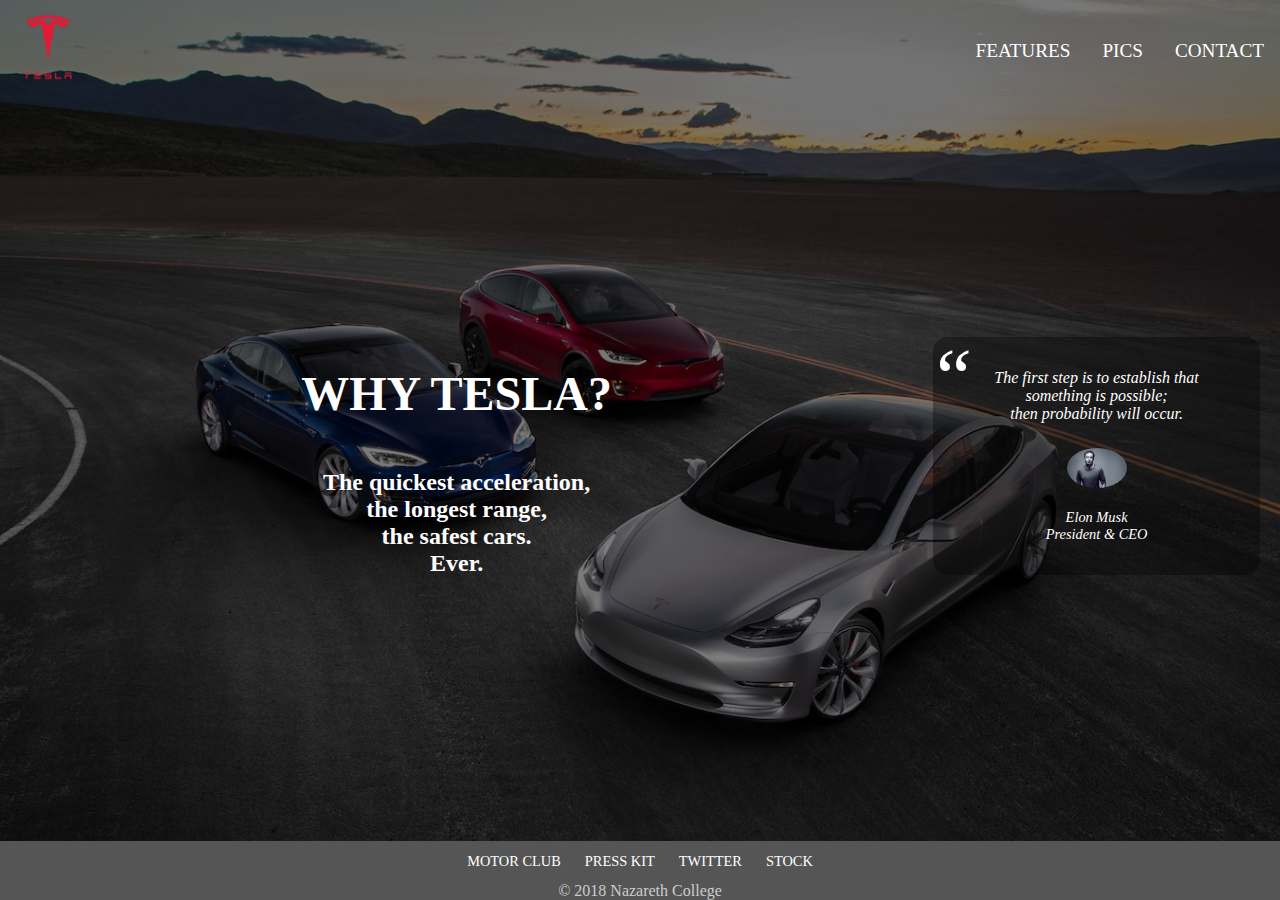
<file: index.html>
<!DOCTYPE html>
<html lang="en">

<head>
    <meta charset="utf-8">
    <meta name="viewport" content="width=device-width, initial-scale=1.0">
    <meta name="description" content="Tesla is a premium electric vehicle company with the mission to bring affordable EV to as many people as possible.">
    <link rel="stylesheet" type="text/css" href="resources/css/styles.css">
    <title>Tesla, My Next Car</title>
</head>

<body>

    <header>
        <a href="index.html"><img class="logo" src="resources/img/tesla-logo.png" alt="Tesla Logo"></a>
        <nav>
            <ul>
                <li><a href="features.html">Features</a></li>
                <li><a href="pics.html">Pics</a></li>
                <li><a href="contact.html">Contact</a></li>
            </ul>
        </nav>
    </header>

    <main>
        <div class="hero-text">
            <h1>Why Tesla?</h1>
            <h2 >The quickest acceleration, <br>the longest range, <br>the safest cars.<br> Ever.</h2>
        </div>
        <div class="quote">
            <blockquote>The first step is to establish that something is possible;<br>then probability will occur.
                <cite><img src="resources/img/elon.jpeg" alt="Elon Musk">
                    <br>
                    <br>
                    Elon Musk
                    <br>
                    President &amp; CEO
                </cite>
            </blockquote>
        </div>
    </main>

    <footer>
        <nav>
            <ul>
                <li><a href="https://teslamotorsclub.com/" target="_blank">Motor Club</a></li>
                <li><a href="https://www.tesla.com/presskit" target="_blank">Press Kit</a></li>
                <li><a href="https://twitter.com/Tesla" target="_blank">Twitter</a></li>
                <li><a href="https://www.marketwatch.com/investing/stock/tsla" target="_blank">Stock</a></li>
            </ul>
        </nav>
        &copy; 2018 Nazareth College
    </footer>

</body>

</html>
</file>
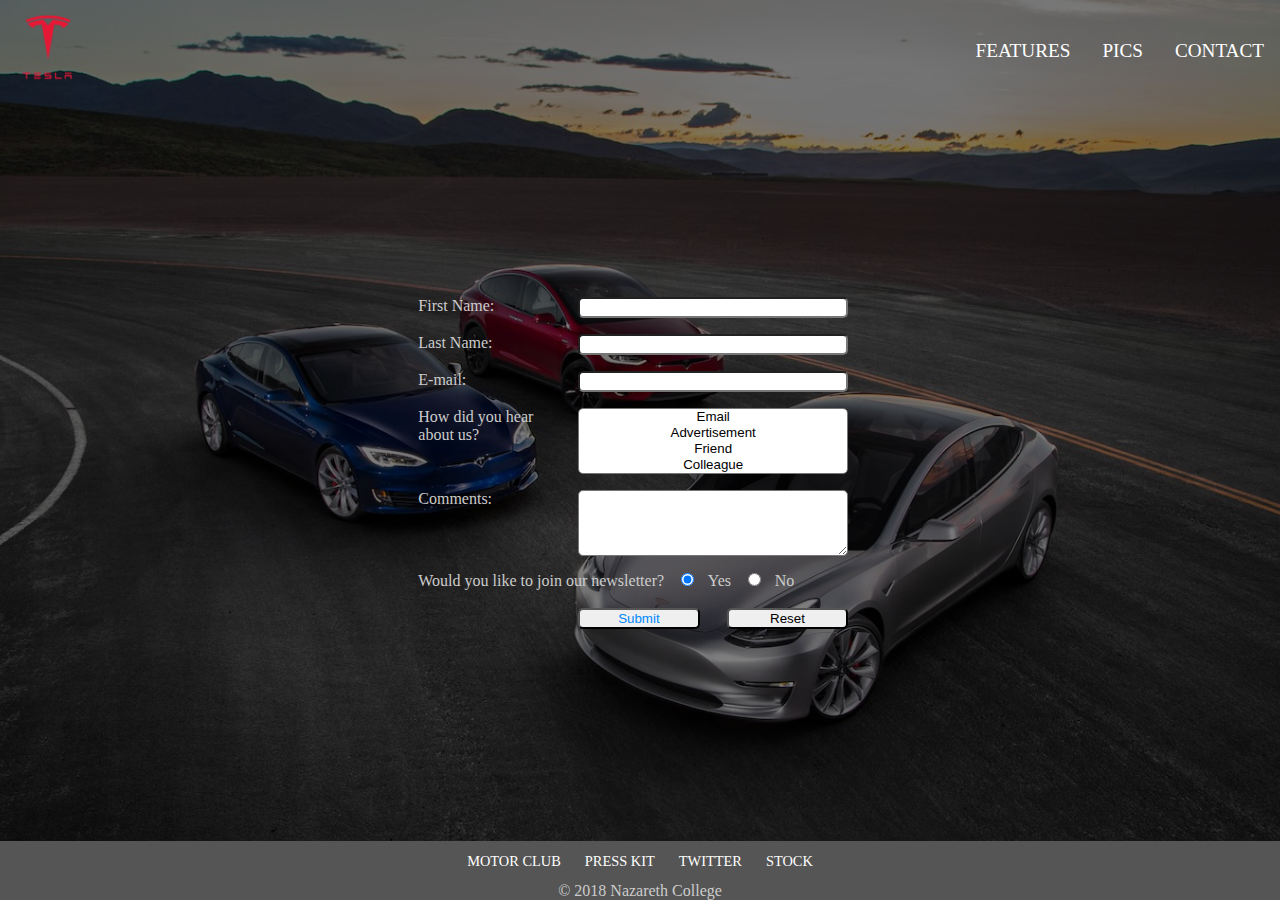
<file: contact.html>
<!DOCTYPE html>
<html lang="en">

<head>
    <meta charset="utf-8">
    <meta name="viewport" content="width=device-width, initial-scale=1.0">
    <meta name="description" content="Tesla is a premium electric vehicle company with the mission to bring affordable EV to as many people as possible.">
    <link rel="stylesheet" type="text/css" href="resources/css/styles.css">
    <title>Tesla, My Next Car - Contact Us</title>
</head>

<body>

    <header>
        <a href="index.html"><img class="logo" src="resources/img/tesla-logo.png" alt="Tesla Logo"></a>
        <nav>
            <ul>
                <li><a href="features.html">Features</a></li>
                <li><a href="pics.html">Pics</a></li>
                <li><a href="#">Contact</a></li>
            </ul>
        </nav>
    </header>

    <main>
        <form>
            <p>
                <label for="firstname">First Name: </label>
                <input type="text" name="firstname" id="firstname">
            </p>
            <p>
                <label for="lastname">Last Name: </label>
                <input type="text" name="lastname" id="lastname">
            </p>
            <p>
                <label for="email">E-mail: </label>
                <input type="text" name="email" id="email">
            </p>
            <p>
                <label for="how-you-heard">How did you hear about us?</label>
                <select name="how-you-heard" id="how-you-heard" multiple="true">
                    <option value="email">Email</option>
                    <option value="ad">Advertisement</option>
                    <option value="friend">Friend</option>
                    <option value="colleague">Colleague</option>
                    <option value="web">Website</option>
                    <option value="search">Google Search</option>
                </select>
            </p>
            <p>
                <label for="comments">Comments:</label>
                <textarea name="comments" id="comments" rows="4" cols="40"></textarea>
            </p>

            <div class="radio-buttons">
                <label for="join-newsletter">Would you like to join our newsletter?</label>
                <input type="radio" name="join-newsletter" value="Yes" checked>Yes
                <input type="radio" name="join-newsletter" value="No">No
            </div>
            <br>


            <p>
                <label></label>
                <input type="submit" value="Submit">
                <input type="reset" value="Reset">
            </p>


        </form>
    </main>

    <footer>
        <nav>
            <ul>
                <li><a href="https://teslamotorsclub.com/" target="_blank">Motor Club</a></li>
                <li><a href="https://www.tesla.com/presskit" target="_blank">Press Kit</a></li>
                <li><a href="https://twitter.com/Tesla" target="_blank">Twitter</a></li>
                <li><a href="https://www.marketwatch.com/investing/stock/tsla" target="_blank">Stock</a></li>
            </ul>
        </nav>
        &copy; 2018 Nazareth College
    </footer>

</body>

</html>
</file>
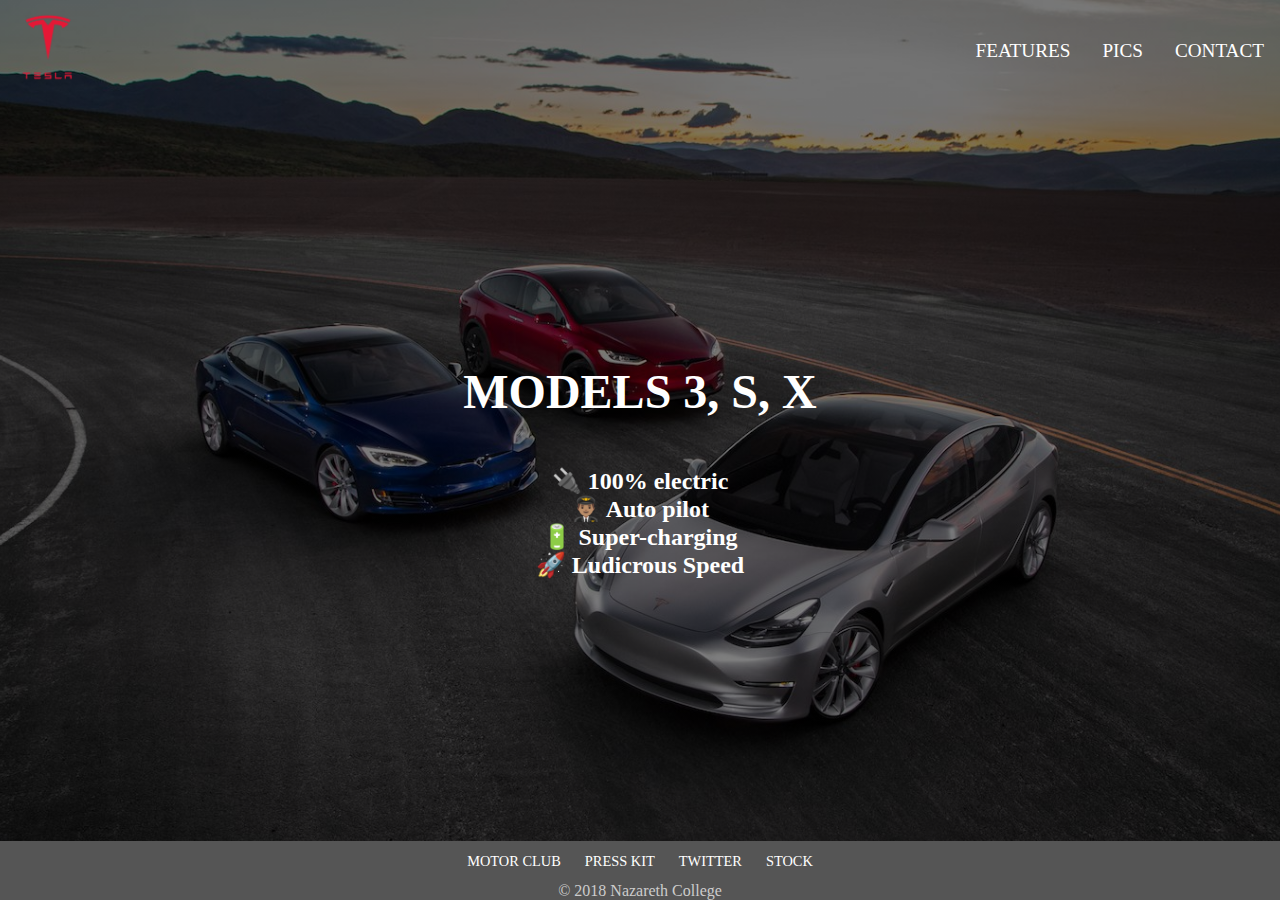
<file: features.html>
<!DOCTYPE html>
<html lang="en">

<head>
    <meta charset="utf-8">
    <meta name="viewport" content="width=device-width, initial-scale=1.0">
    <meta name="description" content="Tesla is a premium electric vehicle company with the mission to bring affordable EV to as many people as possible.">
    <link rel="stylesheet" type="text/css" href="resources/css/styles.css">
    <title>Tesla, My Next Car - Features</title>
</head>

<body>

    <header>
        <a href="index.html"><img class="logo" src="resources/img/tesla-logo.png" alt="Tesla Logo"></a>
        <nav>
            <ul>
                <li><a href="#">Features</a></li>
                <li><a href="pics.html">Pics</a></li>
                <li><a href="contact.html">Contact</a></li>
            </ul>
        </nav>
    </header>

    <main>

        <div class="hero-text">
            <h1>Models 3, S, X</h1>
            <ul>
                <li>
                    <h2>&#x1F50C; 100% electric</h2>
                </li>
                <li>
                    <h2>&#x1F468;&#x1F3FD;&#x200D;&#x2708;&#xFE0F; Auto pilot</h2>
                </li>
                <li>
                    <h2>&#x1F50B; Super-charging</h2>
                </li>
                <li>
                    <h2>&#x1F680; Ludicrous Speed</h2>
                </li>
            </ul>
        </div>

    </main>

    <footer>
        <nav>
            <ul>
                <li><a href="https://teslamotorsclub.com/" target="_blank">Motor Club</a></li>
                <li><a href="https://www.tesla.com/presskit" target="_blank">Press Kit</a></li>
                <li><a href="https://twitter.com/Tesla" target="_blank">Twitter</a></li>
                <li><a href="https://www.marketwatch.com/investing/stock/tsla" target="_blank">Stock</a></li>
            </ul>
        </nav>
        &copy; 2018 Nazareth College
    </footer>

</body>

</html>
</file>
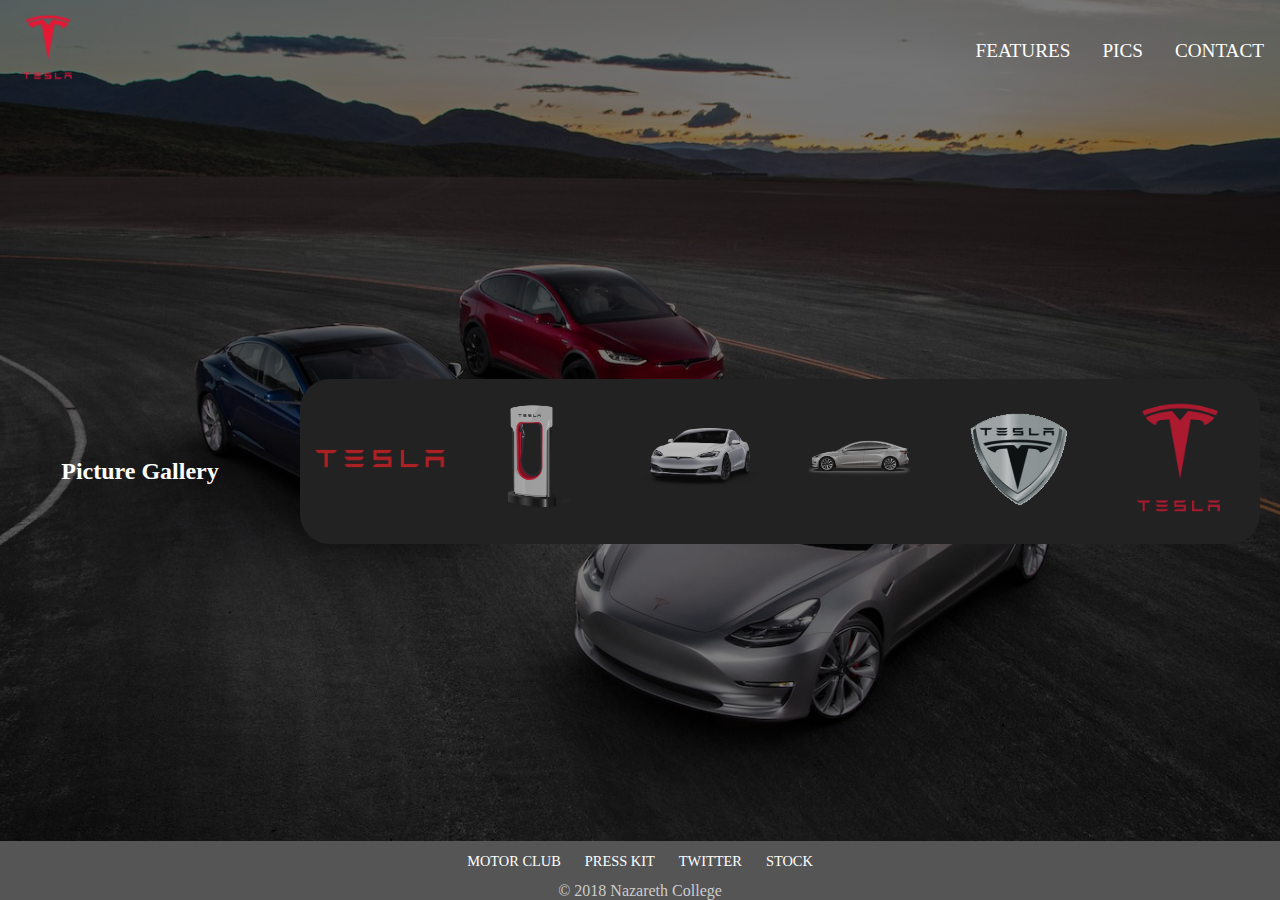
<file: pics.html>
<!DOCTYPE html>
<html lang="en">

<head>
    <meta charset="utf-8">
    <meta name="viewport" content="width=device-width, initial-scale=1.0">
    <meta name="description" content="Tesla is a premium electric vehicle company with the mission to bring affordable EV to as many people as possible.">
    <link rel="stylesheet" type="text/css" href="resources/css/styles.css">
    <title>Tesla, My Next Car</title>
</head>

<body>

    <header>
        <a href="index.html"><img class="logo" src="resources/img/tesla-logo.png" alt="Tesla Logo"></a>
        <nav>
            <ul>
                <li><a href="features.html">Features</a></li>
                <li><a href="#">Pics</a></li>
                <li><a href="contact.html">Contact</a></li>
            </ul>
        </nav>
    </header>

    <main>
        <div class="hero-text">
            <h2>Picture Gallery</h2>
        </div>
        <div class="pics">
            <a class="pic" href="#"><img src="resources/img/tesla-logo-text.png" alt="logo text"></a>
            <a class="pic" href="#"><img src="resources/img/charging-station.png" alt="charging-station"></a>
            <a class="pic" href="#"><img src="resources/img/model3-front.png" alt="model3-front"></a>
            <a class="pic" href="#"><img src="resources/img/model3-side.png" alt="model3-side"></a>
            <a class="pic" href="#"><img src="resources/img/tesla-emblem.png" alt="emblem"></a>
            <a class="pic" href="#"><img src="resources/img/tesla-logo.png" alt="logo"></a>
        </div>
    </main>

    <footer>
        <nav>
            <ul>
                <li><a href="https://teslamotorsclub.com/" target="_blank">Motor Club</a></li>
                <li><a href="https://www.tesla.com/presskit" target="_blank">Press Kit</a></li>
                <li><a href="https://twitter.com/Tesla" target="_blank">Twitter</a></li>
                <li><a href="https://www.marketwatch.com/investing/stock/tsla" target="_blank">Stock</a></li>
            </ul>
        </nav>
        &copy; 2018 Nazareth College
    </footer>

</body>

</html>
</file>
<file: resources/css/styles.css>
* { 
    box-sizing: border-box; 
    margin: 0; 
}

html {
    color: #ccc;
}

body {
    background-image: linear-gradient(rgba(0, 0, 0, 0.5), rgba(0, 0, 0, 0.5)), url(img/hero.jpg);
    background-size: cover;
    background-position: center;
    display: flex;
    min-height: 100vh;
    flex-direction: column;
}

h1 {
        text-transform: uppercase; 
}

h1,
h2 {
    color: #fff;
    text-align: center;
}

a {
    color: #fff;
    font-size: 1.2em;
    transition: background-color .3s, color .3s;
    text-decoration: none;
    text-transform: uppercase; 
}

a:hover {
    color: #aaa;
}

ul {
    padding-left: 0;
}

.logo {
    padding: .5em;
    height: 5em;
}

header {
    display: flex;
    align-items: center;
}

header nav {
    flex: 1;
}

header nav ul {
    display: flex;
    justify-content: flex-end;
}

header nav li {
    list-style-type: none;
    padding: 1em;
}

main {
    display: flex;
    align-items: center;
    flex: 1;
    justify-content: center;
}

form p {
    display: flex;
    margin-bottom: 1em;
}

form label {
    flex-basis: 33%;
}

form input, textarea, select {
    flex: 1;
    margin: 0 1em;
    border-radius: 5px;
}

form select {
    text-align: center;
}

form input[type=submit] {
    color:#0089ff;
}

.radio-buttons {
    margin-right: 15px;
}

.hero-text {
    padding: 3em;
    display: flex;
    flex-direction: column;
    flex: 5;
}

.hero-text h1 {
    font-size: 3em;
    margin-bottom: 1em;
}

.hero-text ul {
    list-style-type: none;
}

.quote {
    background-image: linear-gradient(rgba(0, 0, 0, 0.35), rgba(0, 0, 0, 0.35));
    color: #fff;
    text-align: center;
    margin-left: 20px;
    margin-right: 20px;
    border-radius: 15px;
    flex: 2;
    margin-bottom: 30px;

}

blockquote {
    padding: 2em;
    font-style: italic;
    position: relative;
}

blockquote:before {
    content: "\201C";
    font-size: 500%;
    position: absolute;
    top: -5px;
    left: -5px;
}

cite {
    font-size: 90%;
    margin-top: 25px;
    display: block;
}

cite img {
    height: 40px;
    border-radius: 50%;
}

.pics {
    background-color: #222;
    display: flex;
    flex-wrap: wrap;
    align-items: center;
    border-radius: 30px;
    margin: 0px 20px 20px 20px;
}

.pics a {
    flex-grow: 1;
    flex-basis: 125px;
    max-width: 300px;
    margin: 5px;
    text-align: center;
}

.pics img {
    padding: 1em;
    margin: 1em;
    height: auto;
    width: 150px;
    margin: 0;
    overflow: hidden;
    opacity: 0.7;
    transform: scale(1.15);
    transition: transform 0.5s, opacity 0.5s;
}

.pics img:hover {
    opacity: 1;
    transform: scale(1.03);
}

footer {
    background-color: #555;
    display: flex;
    flex-direction: column;
    align-items: center;
}

footer nav ul {
    display: flex;
}

footer nav li {
    list-style-type: none;
    font-size: .75em;
    padding: 1em;
}

@media screen and (max-width: 30rem) {
    header, 
    main, 
    footer,
    form p {
        flex-direction: column;
    }    
    form input, textarea {
        margin: 2px 0;
    }
    .hero-text {
/*        flex: none;*/
    }
    form select {
/*        margin: 0;*/
    }
}
</file>
